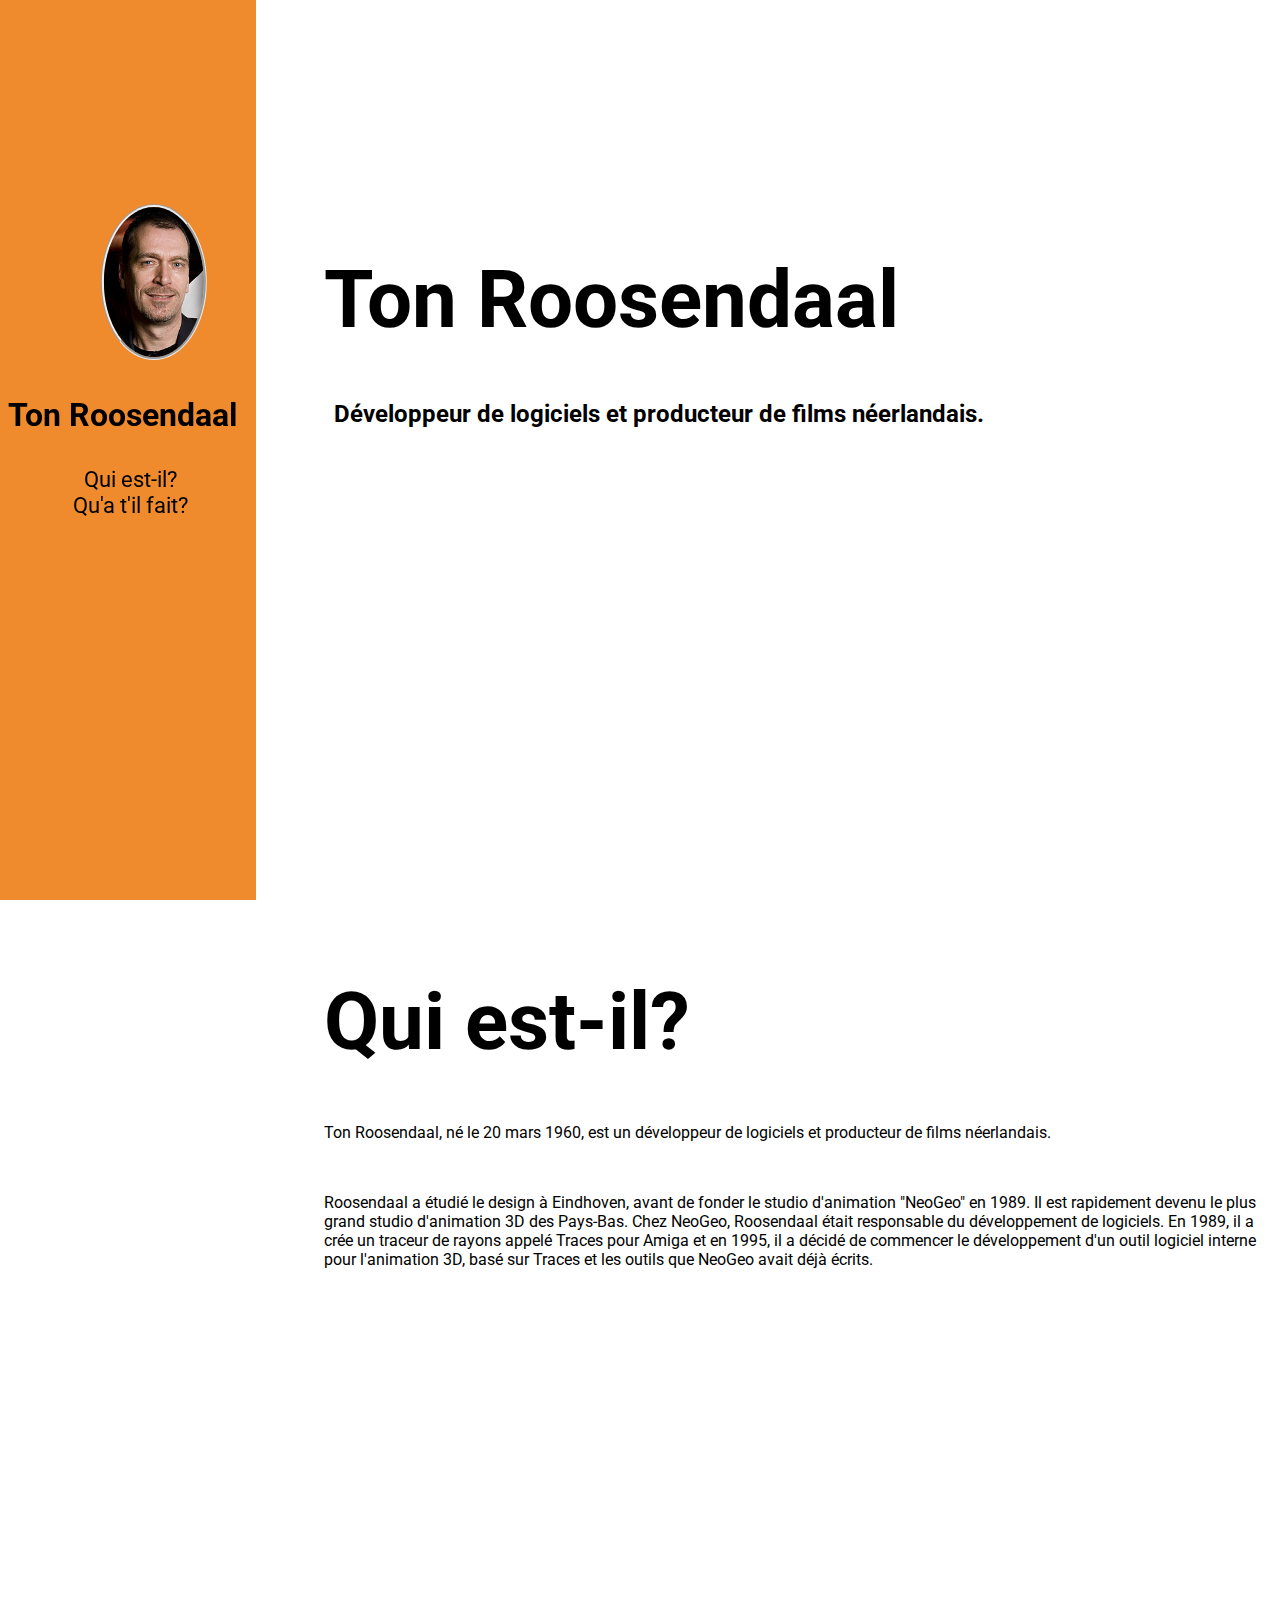
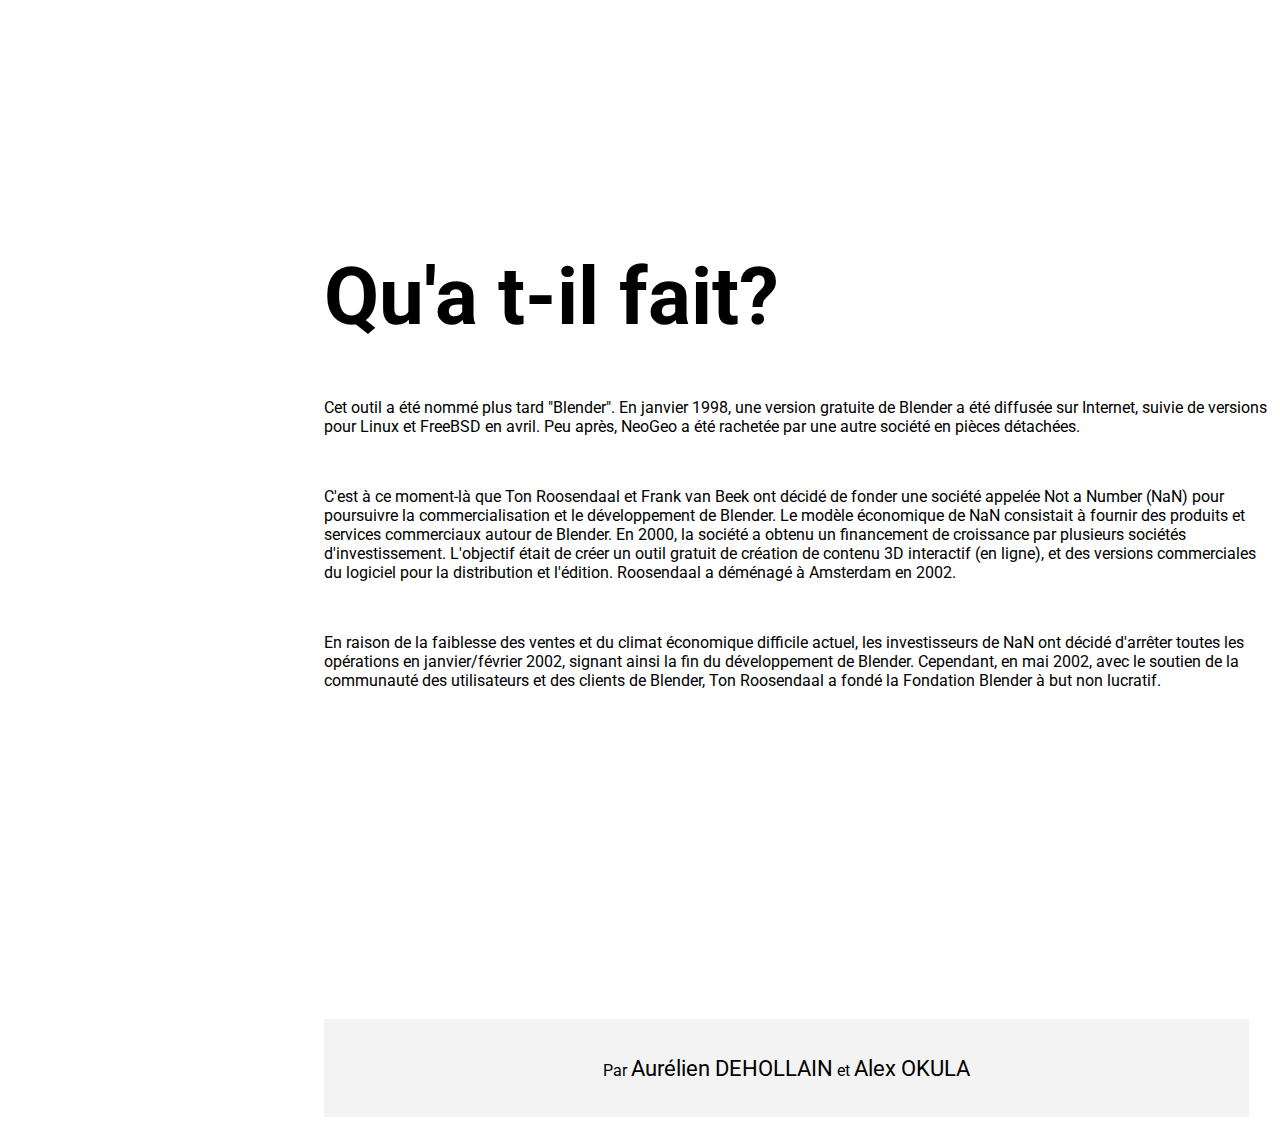
<file: informaticien/index1.html>
<!DOCTYPE html>
<html lang="en">
<head>
    <meta charset="UTF-8">
    <title>Ton Roosendaal</title>
    <link rel="stylesheet" href="css/style.css">
    <link rel="preconnect" href="https://fonts.googleapis.com">
    <link rel="preconnect" href="https://fonts.gstatic.com" crossorigin>
    <link href="https://fonts.googleapis.com/css2?family=Roboto:wght@300&display=swap" rel="stylesheet">
</head>
    <body>
        <div class="sidebar">
            <div class="menu">
                <img class="picture center" src="media/roosendaal.jpg" width="100px">
                <h3 class="center">Ton Roosendaal</h1>
                
                <ul style="list-style-type:none" class="sidebar-info">
                    <li><a href="#qui">Qui est-il?</a></li>
                    <li><a href="#quoi">Qu'a t'il fait?</a></li>
                </ul>
            </div>
        </div>  
        <div class="main">
            <div id="home">
                <h1>Ton Roosendaal</h1>
                <h2>Développeur de logiciels et producteur de films néerlandais.</h2>
                <pre>





























                <span id="qui">

                </pre>
                <div">
                    <h1>Qui est-il?</h1>
                    <p>Ton Roosendaal, né le 20 mars 1960, est un développeur de logiciels et producteur de films néerlandais.</p><br> 
                    <p>
                        Roosendaal a étudié le design à Eindhoven, avant de fonder le studio d'animation "NeoGeo" en 1989. Il est rapidement devenu le plus grand studio d'animation 3D des Pays-Bas. Chez NeoGeo, Roosendaal était responsable du développement de logiciels. En 1989, il a crée un traceur de rayons appelé Traces pour Amiga et en 1995, il a décidé de commencer le développement d'un outil logiciel interne pour l'animation 3D, basé sur Traces et les outils que NeoGeo avait déjà écrits.
                        
                    </p><br>
                    
                </div>
                <pre>





























                    <span id="quoi">

                </pre>
                <div id="quoi">
                    <h1>Qu'a t-il fait?</h1>
                    <p>  
                        Cet outil a été nommé plus tard "Blender". En janvier 1998, une version gratuite de Blender a été diffusée sur Internet, suivie de versions pour Linux et FreeBSD en avril. Peu après, NeoGeo a été rachetée par une autre société en pièces détachées.</p><br><p>
                        
                        C'est à ce moment-là que Ton Roosendaal et Frank van Beek ont décidé de fonder une société appelée Not a Number (NaN) pour poursuivre la commercialisation et le développement de Blender. Le modèle économique de NaN consistait à fournir des produits et services commerciaux autour de Blender. En 2000, la société a obtenu un financement de croissance par plusieurs sociétés d'investissement. L'objectif était de créer un outil gratuit de création de contenu 3D interactif (en ligne), et des versions commerciales du logiciel pour la distribution et l'édition. Roosendaal a déménagé à Amsterdam en 2002.</p><br><p></p>

                        En raison de la faiblesse des ventes et du climat économique difficile actuel, les investisseurs de NaN ont décidé d'arrêter toutes les opérations en janvier/février 2002, signant ainsi la fin du développement de Blender. Cependant, en mai 2002, avec le soutien de la communauté des utilisateurs et des clients de Blender, Ton Roosendaal a fondé la Fondation Blender à but non lucratif.
                    </p>
                </div>
                <pre>



















                </pre>
            </div>
        </div>
        <footer><p>Par <a href="site_aurel/site.html">Aurélien DEHOLLAIN</a> et <a href="bio/ma_biographie.html">Alex OKULA</a></p></footer>
    </body>
</html>
</file>
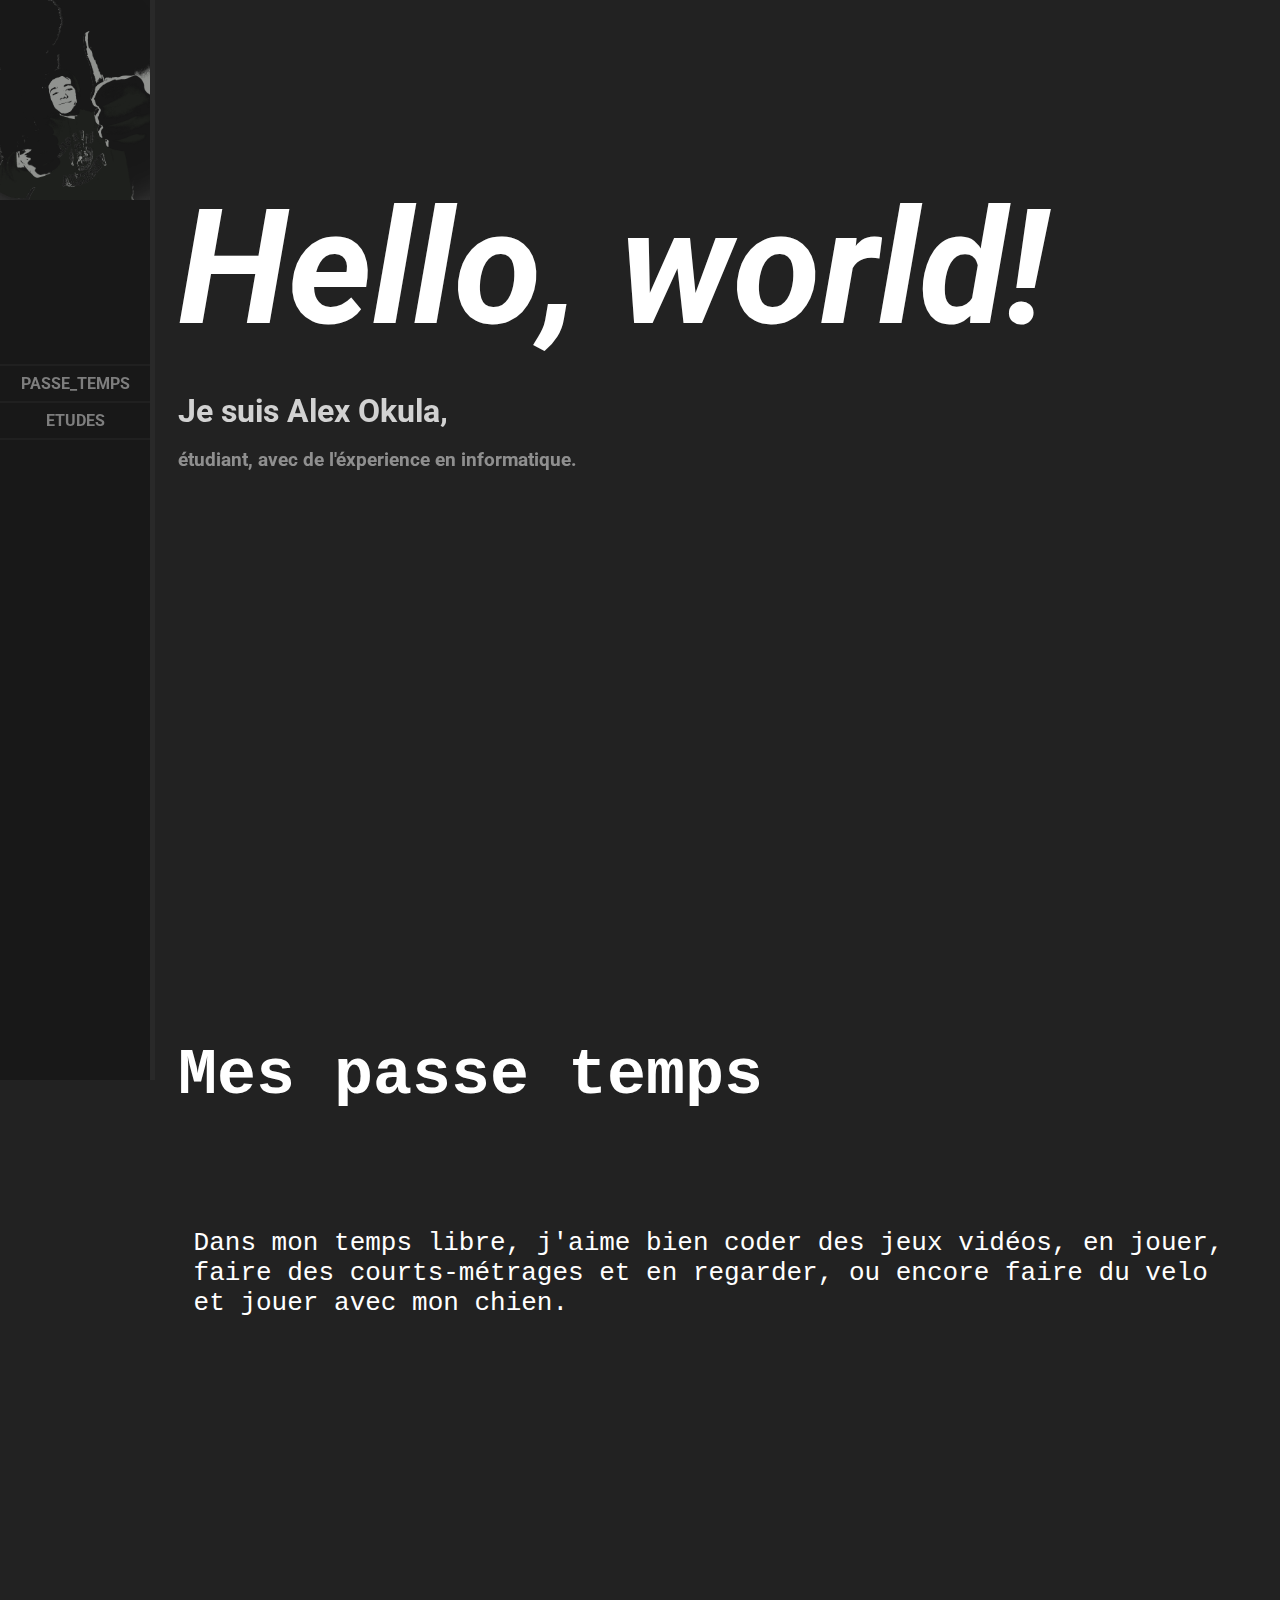
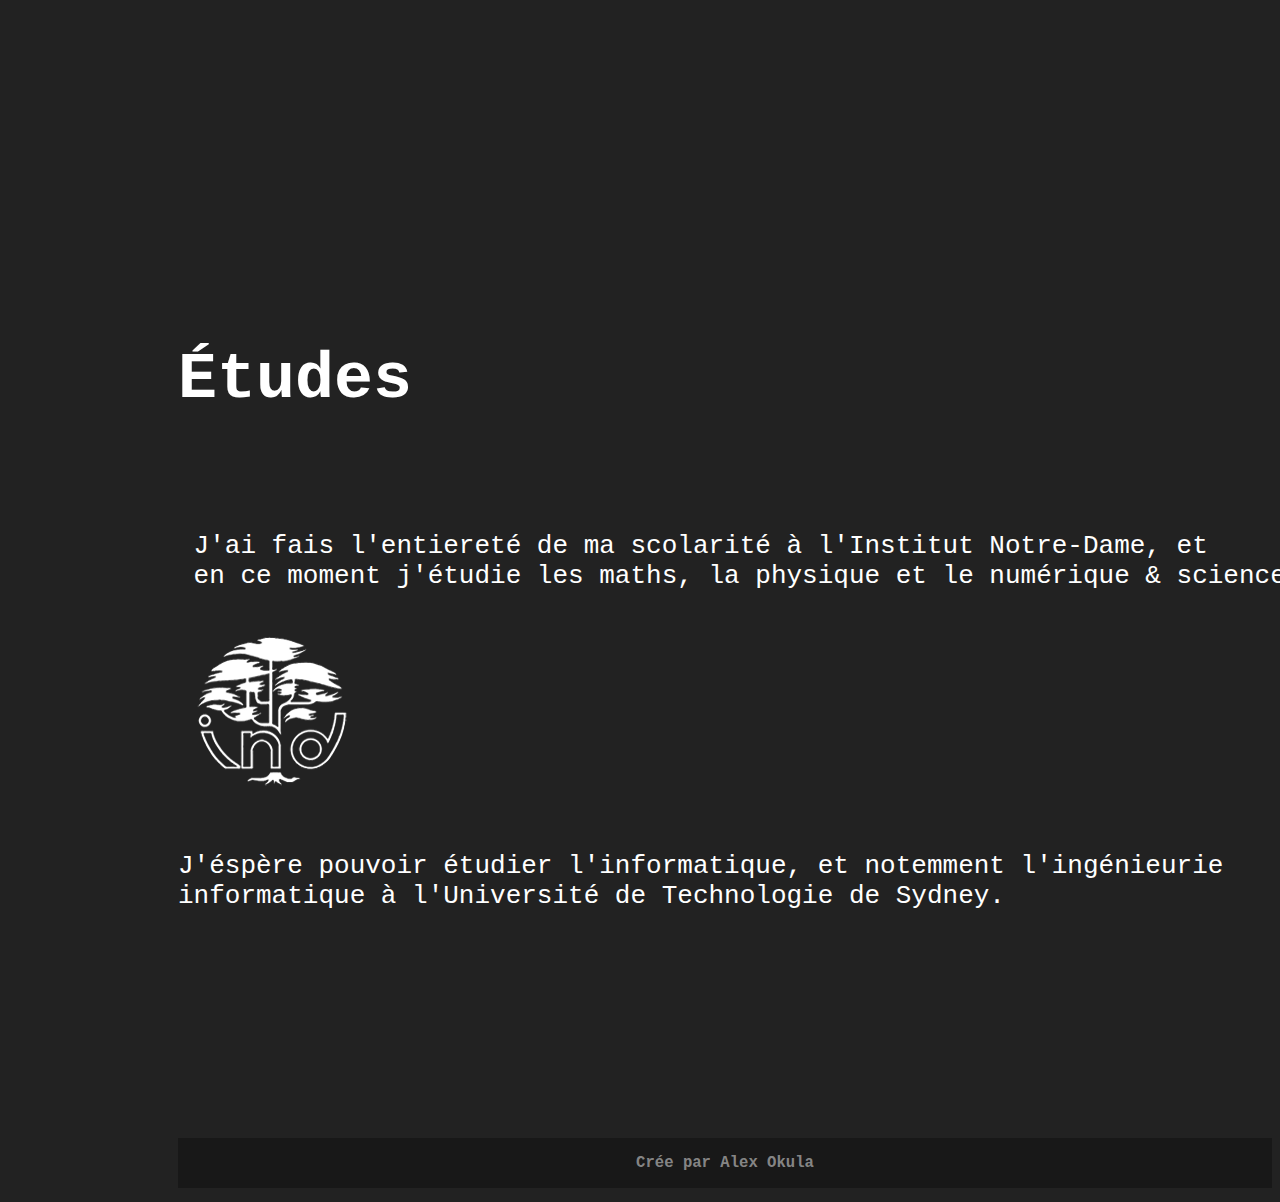
<file: informaticien/bio/ma_biographie.html>
<!DOCTYPE html>
<html>
    <head>
        <meta charset="utf-8"/>
        <link rel="stylesheet" href="style1.css">
        <title> La biographie de moi</title>
        <link rel="preconnect" href="https://fonts.googleapis.com">
        <link rel="preconnect" href="https://fonts.gstatic.com" crossorigin>
        <link href="https://fonts.googleapis.com/css2?family=Roboto:wght@300&display=swap" rel="stylesheet">
    </head>
    <body>
        <div class="sidebar">
            <img src="files/potato.png" width="150px">
            <div class="menu">
                <hr>
                <a href="#passe_temps">PASSE_TEMPS</a><hr>
                <a href="#etudes">ETUDES</a><hr>
            </div>
        </div>
        <div class="main">
            <h1 class="line-1 anim-typewriter"><i>Hello, world!</i></h1>
            <h2>Je suis Alex Okula,</h2>
            <h3>étudiant, avec de l'éxperience en informatique.</h3>
            <pre>



















                <span id="passe_temps">
                    
                    
                <h1>Mes passe temps</h1></span>

                <p> Dans mon temps libre, j'aime bien coder des jeux vidéos, en jouer, <br> faire des courts-métrages et en regarder, ou encore faire du velo <br> et jouer avec mon chien.
                </p>    






























                <span id="etudes">
                    
                    
                <h1>Études</h1></span>

                <p> J'ai fais l'entiereté de ma scolarité à l'Institut Notre-Dame, et 
 en ce moment j'étudie les maths, la physique et le numérique & sciences informatiques. </p><a href="http://www.ind78.fr/"><img src="files/logo.png" alt="logo.png"></a>
                <p>J'éspère pouvoir étudier l'informatique, et notemment l'ingénieurie <br>informatique à l'Université de Technologie de Sydney.</p>










                <footer><h4>Crée par Alex Okula</h4></footer></pre>
        </div>
    </body>
</html>
</file>
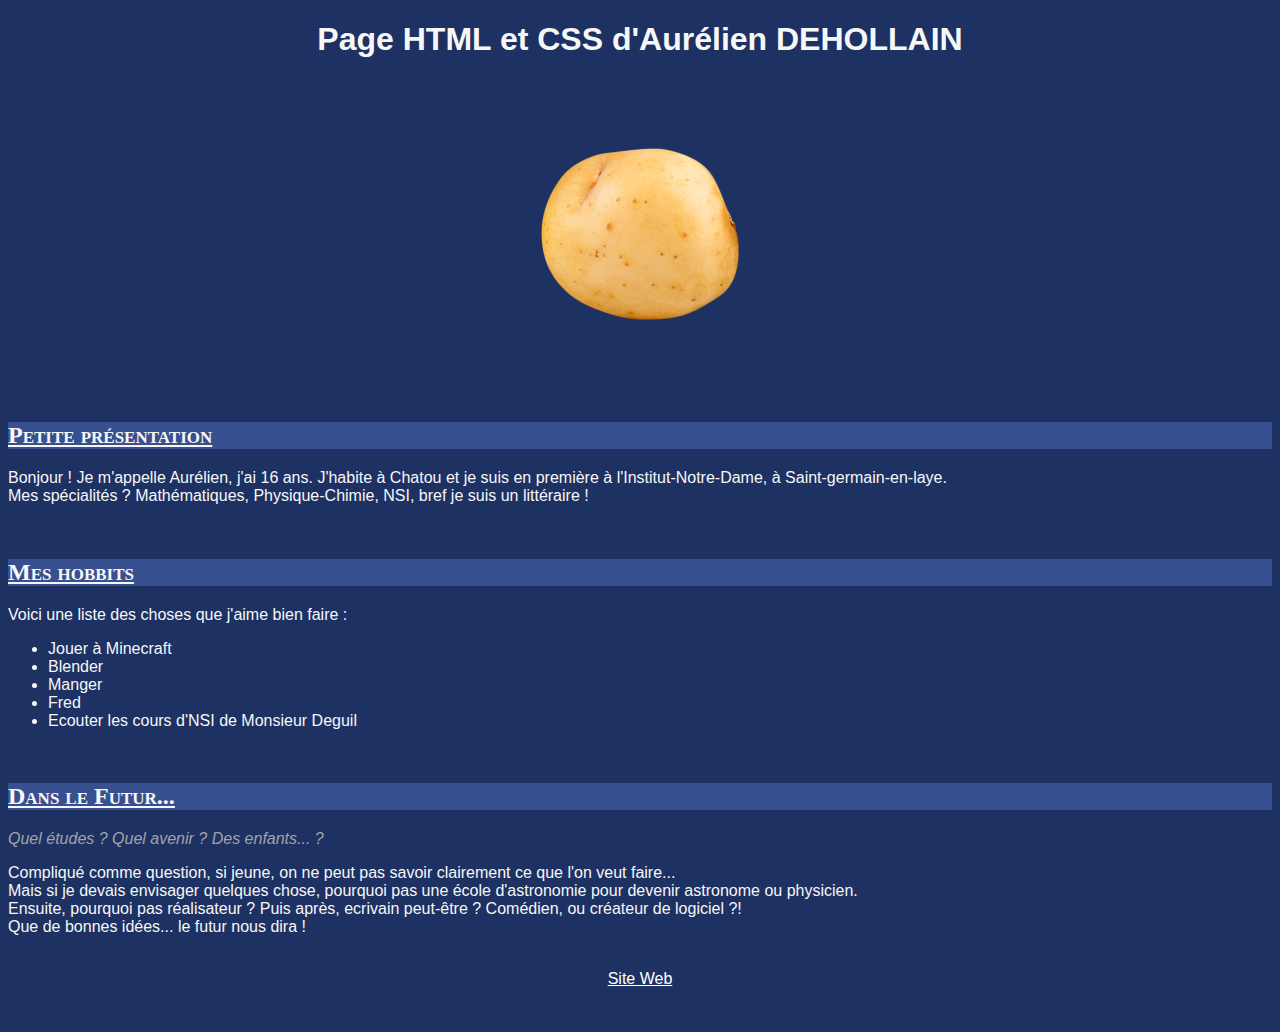
<file: informaticien/site_aurel/site.html>
<!DOCTYPE html>

<html>
	<head>
		<meta charset="utf-8">
		<title>Aurel_Dhl_NSI</title>
		<link href="style2.css" rel="stylesheet">
	</head>

	<body>
		<div class="bg-image"></div>
		
		<center class="titre"><h1>Page HTML et CSS d'Aurélien DEHOLLAIN</h1>
		<br>
		<img src="images/patate.png" alt="Patate"></center>
		<h2>Petite présentation</h3>
		<p>Bonjour ! Je m'appelle Aurélien, j'ai 16 ans. J'habite à Chatou et je suis en première à l'Institut-Notre-Dame, à Saint-germain-en-laye.<br>
		Mes spécialités ? Mathématiques, Physique-Chimie, NSI, bref je suis un littéraire !</p>
		<br>
		<h2>Mes hobbits</h3>
		<p>Voici une liste des choses que j'aime bien faire :<p>
		<ul>
			<li>Jouer à Minecraft</li>
			<li>Blender</li>
			<li>Manger</li>
			<li>Fred</li>
			<li>Ecouter les cours d'NSI de Monsieur Deguil</li>
		</ul>
		<br>
		<h2>Dans le Futur...</h3>
		<p class = "italique">Quel études ? Quel avenir ? Des enfants... ?</p>
		<p>Compliqué comme question, si jeune, on ne peut pas savoir clairement ce que l'on veut faire... <br>
		Mais si je devais envisager quelques chose, pourquoi pas une école d'astronomie pour devenir astronome ou physicien.<br>
		Ensuite, pourquoi pas réalisateur ? Puis après, ecrivain peut-être ? Comédien, ou créateur de logiciel ?!<br>
		Que de bonnes idées... le futur nous dira !</p>
		</ul>

		<br>
		<center><a href="https://alexokula.com" target="_blank">Site Web</a></center>
		<br> <br>
	</body>
</html>
</file>
<file: informaticien/css/style.css>
html {
    scroll-behavior: smooth;
}

body {
    font-family: 'Roboto', sans-serif;
}

.sidebar {
    position: fixed;
    width: 20%;
    height: 100%;
    background-color: rgb(240, 139, 45);
    left: 0;
    right: 0;
    top: 0;
}

.main{
    /*transform: translate(25%,250%);*/
    margin-top: 20%;
    margin-left: 25%;
}

.sidebar-info {
    text-align: center;
    transform: translate(-5%,0%);
}

.center {
    text-align: center;
}

.picture {
    transform: translate(100%);
}

img {
    border-radius: 50%;
    border-style:groove;
}

a {
    color: black;
    text-decoration: none;
    font-size: 140%;
}

.menu {
    transform: translate(-2%, 65%)
}

h1 {
    font-size: 500%;
}

h2 {
    margin:10px;
}

h3 {
    font-size: 200%;
}

footer {
    background-color: rgb(243, 243, 243);
    display: flex;
    justify-content: center;
    padding: 20px;
    margin-left: 25%;
    color: black;
    width: 70%;
    margin-bottom: 0%;
}
</file>
<file: informaticien/bio/style1.css>
html {
    font-family: 'Roboto', sans-serif;    
    background-color: #222222;
    scroll-behavior: smooth;
}

.sidebar {
    left: 0;
    right: 0;
    top: 0;
    background-color: #181818;
    position:fixed;
    text-align: center;
    width: 150px;
    height: 1080px;
    /*box-shadow: hsla(0, 0%, 73%, 0.4) 5px 0px, hsla(0, 0%, 73%, 0.3) 10px 0px, hsla(0, 0%, 73%, 0.2) 15px 0px, hsla(0, 0%, 73%, 0.1) 20px 0px, hsla(0, 0%, 73%, 0.05) 25px 0px;*/
    box-shadow:hsla(0, 0%, 73%, 0.05) 5px 0px;
}

::-webkit-scrollbar {
    width: 5px;
}

::-webkit-scrollbar-thumb {
    background: #7e7e7e;
    border-radius: 10px;
}

a {
    color: #7e7e7e;
    text-decoration: none;
    font-weight: bold;
}

a:hover {
    color: #c7c7c7;
    text-decoration: none;
    font-weight: bold;
    font-style: italic;
}

.menu {
    transform: translate(0%, 200%);
}



hr {
    color: #44444436;
    border-width: 0.5px;
    border-style:solid;
}

.main {
    margin-left:170px;
    margin-top: 250px;
}

h1 {
    color: white;
    font-weight: bold;
    font-size: 500%;
}

h2 {
    color: rgba(255, 255, 255, 0.795);
    font-weight: none;
    font-size: 200%;
    transform: translate(0%, -400%);
}

h3 {
    color: rgba(255, 255, 255, 0.493);
    font-weight: none;
    font-size: 120%;
    transform: translate(0%, -700%);
}

h4 {
    color: rgba(255, 255, 255, 0.493);
    font-weight: none;
    font-size: 120%;
    transform: translate(0%, 90%);
}

.line-1{
    top: 60%;  
    width: 24em;
    border-right: 2px solid rgba(255,255,255,.75);
    font-size: 1000%;
    text-align: left;
    white-space: nowrap;
    overflow: hidden;
    transform: translateY(-40%);    
}

.anim-typewriter{
  animation: typewriter 1s steps(44) 1s 1 normal both,
             blinkTextCursor 750ms steps(14) infinite normal;
}
@keyframes typewriter{
  from{width: 0;}
  to{width: 6em;}
}
@keyframes blinkTextCursor{
  from{border-right-color: rgba(255,255,255,.75);}
  to{border-right-color: transparent;}
}

p {
   color: white;
   font-size: 200%; 
}

footer {
    text-align: center;
    background-color: #181818;
    position: relative;
    height: 50px;
    margin-bottom: 0px;
}
</file>
<file: informaticien/site_aurel/style2.css>
/* modifier toute le corps de la page */
body{
	background-color: #1d3163; 
	color: #f7f7f7;
	font-family:"Arial";
}

/* Modifier la taille de la patate */
img {
	width: 198px;
  	height: 300px;
}

/* modifier les titres */
h2{	
	font-weight:bold;
	font-family: "Times New Roman";
	text-decoration: underline;
	font-variant: small-caps;
	background: #38508f;
}

/* modifier la petite partie en italique */
.italique{
	font-style: italic;
	color: #a3a3a3;
}

/* modifier le lien hypertexte */
a{
	color:#ffffff;
}
</file>
